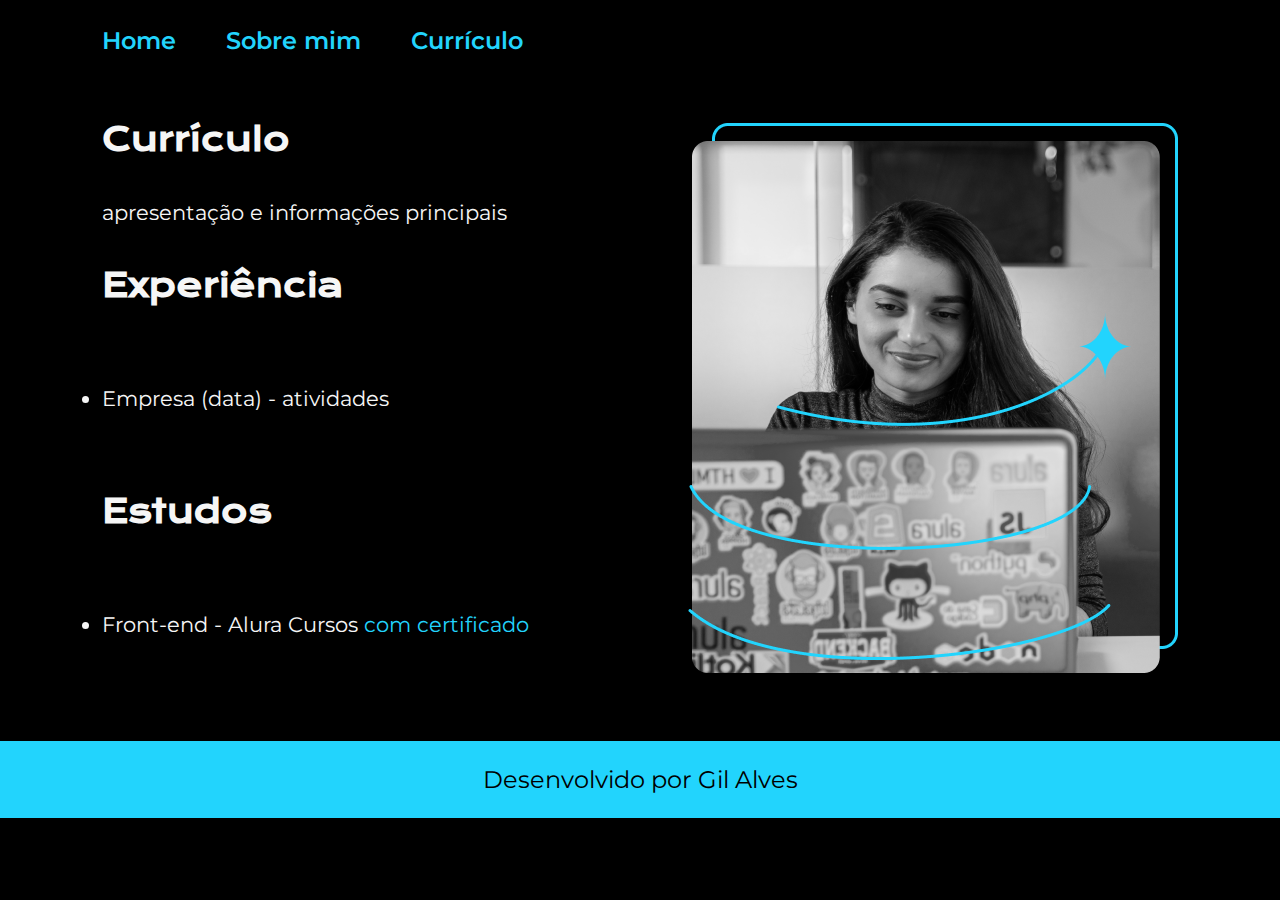
<file: curriculo.html>
<!DOCTYPE html>
<html lang="pt-br">

<head>
    <meta charset="UTF-8">
    <meta http-equiv="X-UA-Compatible" content="IE=edge">
    <meta name="viewport" content="width=device-width, initial-scale=1.0">
    <title>Currículo</title>
    <link rel="stylesheet" href="./styles/styles.css">
</head>

<body>
    <header class="cabecalho">
        <nav class="cabecalho__menu">
            <a class="cabecalho__menu__link" href="index.html">Home</a>
            <a class="cabecalho__menu__link" href="about.html">Sobre mim</a>
            <a class="cabecalho__menu__link" href="curriculo.html">Currículo</a>
        </nav>
    </header>
    <main class="apresentacao">
        <section class="apresentacao__conteudo">
            <h1 class="apresentacao__conteudo__titulo">Currículo</h1>
            <p class="apresentacao__conteudo__texto"> apresentação e informações principais</p>
            <h2 class="apresentacao__conteudo__titulo">Experiência</h2>
            <p class="apresentacao__conteudo__texto">
                <ul class="apresentacao__conteudo__texto">
                    <li>Empresa (data) - atividades</li>
                </ul>
            </p>
            <h2 class="apresentacao__conteudo__titulo">Estudos</h2>
            <p class="apresentacao__conteudo__texto">
                <ul class="apresentacao__conteudo__texto">
                    <li>Front-end - Alura Cursos <a href="linkdocertificado">com certificado</a></li>
                </ul>
            </p>
        </section>
        <img class="apresentacao__imagem" src="./img/imagem.png" alt="Foto">
    </main>
    <footer class="rodape">
        <p>Desenvolvido por Gil Alves</p>
    </footer>
</body>

</html>
</file>
<file: styles/styles.css>
@import url('https://fonts.googleapis.com/css2?family=Krona+One&family=Montserrat:wght@400;600&display=swap');
:root {
    --preto: #000000;
    --branco: #F6F6F6;
    --azul-claro: #22D4FD;
    --cinza: #272727;
    --fonte-Krona: 'Krona One', sans-serif;
    --fonte-montserrat: 'Montserrat', sans-serif;
}

* {
    margin: 0;
    padding: 0;
}

body {
    box-sizing: border-box;
    background-color: var(--preto);
    color: var(--branco);
}

.cabecalho {
    padding: 2% 0 0 8%;
}

.cabecalho__menu {
    display: flex;
    gap: 50px;
}

.cabecalho__menu__link {
    font-family: var(--fonte-montserrat);
    font-size: 1.5rem;
    font-weight: 600;
    text-decoration: none;
    color: var(--azul-claro);
}

.apresentacao {
    padding: 5% 8%;
    display: flex;
    align-items: center;
    justify-content: space-between;
    gap: 80px;
}

.apresentacao__conteudo {
    width: 615px;
    display: flex;
    flex-direction: column;
    gap: 40px;
}

.apresentacao__conteudo__titulo {
    font-size: 2rem;
    font-family: var(--fonte-Krona);
}

.titulo-destaque {
    color: var(--azul-claro);
}

.apresentacao__conteudo__texto {
    font-size: 1.3rem;
    font-family: var(--fonte-montserrat);
}

.apresentacao__conteudo__texto a {
    text-decoration: none;
    color: var(--azul-claro);
}

.apresentacao__conteudo__texto a:hover {
    color: var(--branco);
}

.apresentacao__links {
    display: flex;
    justify-content: space-between;
    flex-direction: column;
    align-items: center;
    gap: 32px;
}

.apresentacao__links__subtitulo {
    font-family: var(--fonte-Krona);
    font-size: 1.5rem;
    font-weight: 400;
}

.apresentacao__links__navegacao {
    display: flex;
    justify-content: center;
    gap: 16px;
    border: 2px solid var(--azul-claro);
    width: 280px;
    text-align: center;
    border-radius: 8px;
    font-size: 1.5rem;
    padding: 21.5px 0;
    text-decoration: none;
    color: var(--branco);
    font-weight: 600;
    font-family: var(--fonte-montserrat);
}

.apresentacao__links__navegacao:hover {
    background-color: var(--cinza);
    padding: 3%;
}

.apresentacao__imagem {
    width: 50%;
}

.rodape {
    padding: 24px;
    color: var(--preto);
    background-color: var(--azul-claro);
    text-align: center;
    font-family: var(--fonte-montserrat);
    font-size: 1.5rem;
    font-weight: 400;
}

@media (max-width: 1200px) {
    .cabecalho {
        padding: 10%;
    }
    .cabecalho__menu {
        justify-content: center;
    }
    .apresentacao {
        flex-direction: column-reverse;
        padding: 5%;
    }
    .apresentacao__conteudo {
        width: auto;
    }
}
</file>
